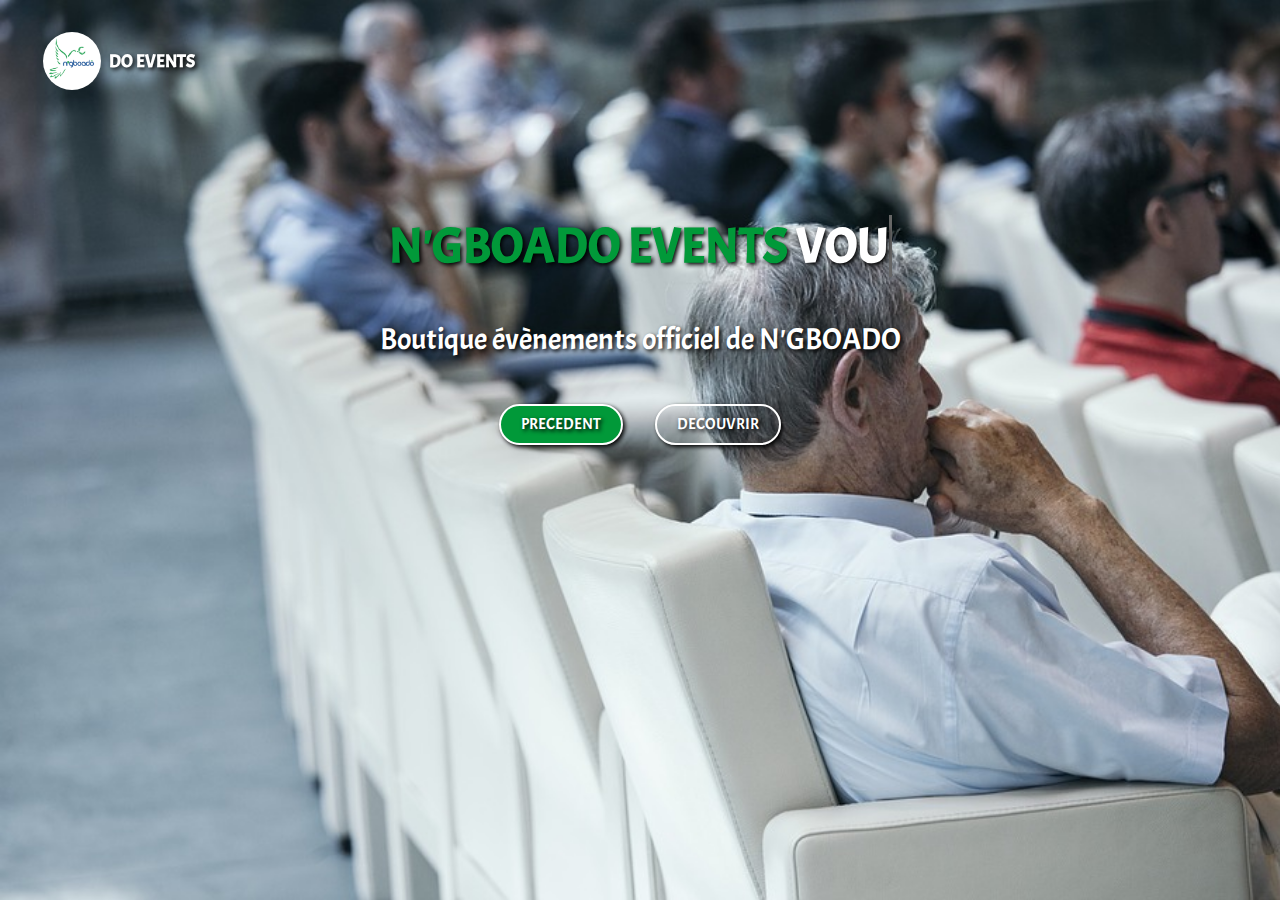
<file: index.htm>
<!DOCTYPE html>
<html lang="en" dir="ltr">
  <head>
    <!--------------------------------------------->
		<!-- 		       META'S BALISES            -->
		<!--------------------------------------------->
		<meta charset="utf-8"/>
		<meta name="viewport" content="width=device-width, initial-scale=1.0, shrink-to-fit=no">
		<!--------------------------------------------->
		<!-- 		      CSS'S BALISES            	 -->
		<!--------------------------------------------->
		<link rel="stylesheet" type="text/css" href="bootstrap/css/bootstrap.css">
		<link rel="stylesheet" type="text/css" href="bootstrap/css/index.css">
    <link rel="stylesheet" type="text/css" href="bootstrap/css/animate.css">
		<!--------------------------------------------->
		<!-- 	  GOOGLE FONT IMPORTED BALISES       -->
		<!--------------------------------------------->
		<link href="https://fonts.googleapis.com/css?family=Acme" rel="stylesheet">
		<!--------------------------------------------->
		<!-- 		   LOGO  NGBOADO ICON            -->
		<!--------------------------------------------->
		<link rel="icon" type="image/png" href="multipart/logo.png" />
		<!--------------------------------------------->
		<!-- 		        PAGES'S TITLE            -->
		<!--------------------------------------------->
		<title>N'gboadô EVENTS | Accueil</title>
  </head>
  <body>

    <!--------------------------------------------->
		<!-- 		    GLOBAL CONTAINER             -->
		<!--------------------------------------------->
		<div class="container-fluid" id="Global-container">
      <div class="row row-container">

        <!--navbar transparent width logo and text-->
        <div class="navbar navbar-default navbar-fixed-top">

          <div class="col-lg-6 col-md-6 col-sm-10 col-xs-10 container-logo-text animated fadeInDown" style="animation-delay: 5s;">

            <!--logo ngboado-->
            <div class="col-lg-3 col-md-3 col-sm-3 col-xs-3">
              <img src="multipart/logo.png" class="logo" alt="">
            </div>

            <!--name website-->
            <div class="col-lg-6 col-md-6 col-sm-6 col-xs-6 col-lg-pull-1 col-md-pull-1 col-sm-pull-1 col-xs-pull-0">
              <h2 class="name-website">DO EVENTS </h2>
            </div>

          </div>
        <!--navbar transparent width logo and text end-->
        </div>

        <!-- text slide-->
        <div class="col-lg-12 col-md-12 container-slide-text">

          <h1 class="text-slide animated fadeInLeft" style="animation-delay: 1s; text-shadow: 2px 2px 4px #000000;">
            <span class="ngboado" style="color: #019939;">N'GBOADO EVENTS</span>
            <span
               class="txt-rotate"
               data-period="2000"
               data-rotate='[ "VOUS ETES LA BIENVENUE !", "PARTICIPEZ A NOS EVENEMENTS", "PRENEZ VOS CARTES D INVITATION", ", VOUS SEREZ UN ACTEUR DU SOCIAL" ]'>
             </span>
          </h1>
          <br/>
          <h2 class="text-slide-2 animated fadeInRight" style="animation-delay: 2s;"> Boutique évènements officiel de N'GBOADO </h2>

        <!-- text slide end-->
        </div>

        <!-- button enter-->
        <div class="col-lg-12 col-md-12 bouton-container">

          <button class="animated zoomIn" style="animation-delay: 3s; background: #019939;" type="button" name="button"> <a href="home.htm"> PRECEDENT </a> </button>
          &nbsp;&nbsp;&nbsp;&nbsp;&nbsp;&nbsp;&nbsp;&nbsp;&nbsp;&nbsp;&nbsp;&nbsp;&nbsp;&nbsp;
          <button class="animated zoomIn" style="animation-delay: 4s;" type="button" name="button"> <a href="home.htm"> DECOUVRIR </a> </button>

        <!-- button enter end-->
        </div>

      </div>

      <!--------------------------------------------->
  		<!-- 		    GLOBAL CONTAINER END         -->
  		<!--------------------------------------------->
    </div>

    <!--------------------------------------------->
		<!--		    JAVASCRIPT BALISES  		 -->
		<!--------------------------------------------->
		<script type="text/javascript" src="bootstrap/js/bootstrap.js"></script>
		<script type="text/javascript" src="bootstrap/js/jquery-3.3.1.min.js"></script>
    <script type="text/javascript">
      var TxtRotate = function(el, toRotate, period) {
        this.toRotate = toRotate;
        this.el = el;
        this.loopNum = 0;
        this.period = parseInt(period, 10) || 2000;
        this.txt = '';
        this.tick();
        this.isDeleting = false;
      };

      TxtRotate.prototype.tick = function() {
        var i = this.loopNum % this.toRotate.length;
        var fullTxt = this.toRotate[i];

        if (this.isDeleting) {
          this.txt = fullTxt.substring(0, this.txt.length - 1);
        } else {
          this.txt = fullTxt.substring(0, this.txt.length + 1);
        }

        this.el.innerHTML = '<span class="wrap">'+this.txt+'</span>';

        var that = this;
        var delta = 300 - Math.random() * 100;

        if (this.isDeleting) { delta /= 2; }

        if (!this.isDeleting && this.txt === fullTxt) {
          delta = this.period;
          this.isDeleting = true;
        } else if (this.isDeleting && this.txt === '') {
          this.isDeleting = false;
          this.loopNum++;
          delta = 500;
        }

        setTimeout(function() {
          that.tick();
        }, delta);
      };

      window.onload = function() {
        var elements = document.getElementsByClassName('txt-rotate');
        for (var i=0; i<elements.length; i++) {
          var toRotate = elements[i].getAttribute('data-rotate');
          var period = elements[i].getAttribute('data-period');
          if (toRotate) {
            new TxtRotate(elements[i], JSON.parse(toRotate), period);
          }
        }
        // INJECT CSS
        var css = document.createElement("style");
        css.type = "text/css";
        css.innerHTML = ".txt-rotate > .wrap { border-right: 0.08em solid #666 }";
        document.body.appendChild(css);
      };
    </script>
		<!--------------------------------------------->
		<!-- 	 IMPORTED JAVASCRIPT'S BALISES       -->
		<!--------------------------------------------->
		<script src="https://ajax.googleapis.com/ajax/libs/jquery/3.3.1/jquery.min.js"></script>
		<script src="https://maxcdn.bootstrapcdn.com/bootstrap/3.3.7/js/bootstrap.min.js"></script>

  </body>
</html>
</file>
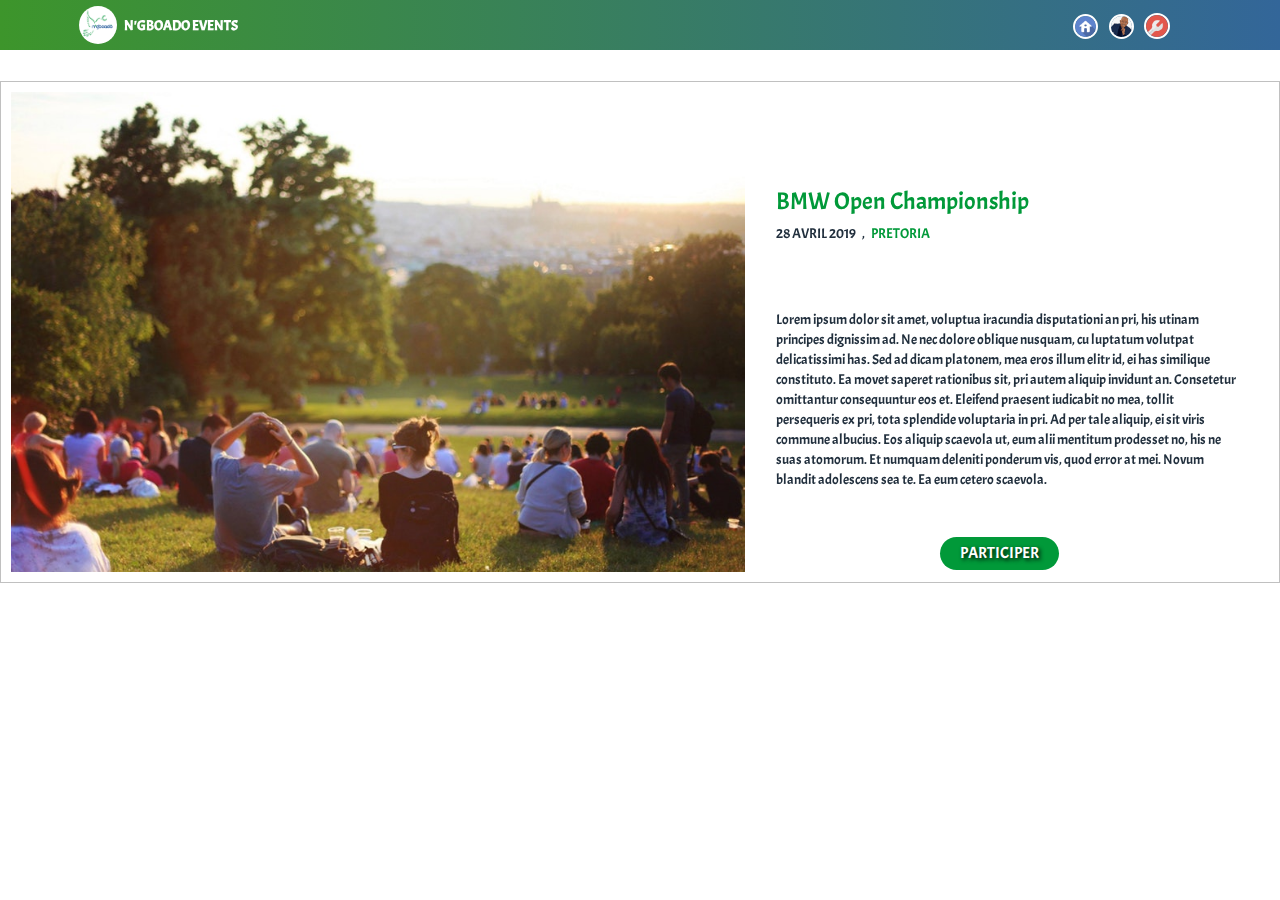
<file: billeterie.htm>
<!DOCTYPE html>
<html lang="en" dir="ltr">
  <head>
    <meta charset="utf-8">
    <!--------------------------------------------->
		<!-- 		       META'S BALISES            -->
		<!--------------------------------------------->
		<meta charset="utf-8"/>
		<meta name="viewport" content="width=device-width, initial-scale=1.0, shrink-to-fit=no">
		<!--------------------------------------------->
		<!-- 		      CSS'S BALISES            	 -->
		<!--------------------------------------------->
		<link rel="stylesheet" type="text/css" href="bootstrap/css/bootstrap.css">
		<link rel="stylesheet" type="text/css" href="bootstrap/css/billeterie.css">
    <link rel="stylesheet" type="text/css" href="bootstrap/css/animate.css">
		<!--------------------------------------------->
		<!-- 	  GOOGLE FONT IMPORTED BALISES       -->
		<!--------------------------------------------->
		<link href="https://fonts.googleapis.com/css?family=Acme" rel="stylesheet">
    <link href="https://unpkg.com/aos@2.3.1/dist/aos.css" rel="stylesheet">
		<!--------------------------------------------->
		<!-- 		   LOGO  NGBOADO ICON            -->
		<!--------------------------------------------->
		<link rel="icon" type="image/png" href="multipart/logo.png" />
		<!--------------------------------------------->
		<!-- 		        PAGES'S TITLE            -->
		<!--------------------------------------------->
		<title>N'gboadô EVENTS | les évènements</title>
  </head>
  <body class="body">

    <!--------------------------------------------->
		<!-- 		        GLOBAL CONTAINER             -->
		<!--------------------------------------------->
		<div class="container-fluid" id="Global-container">

      <!--row one-->
			<div class="row row-one">

        <!--------------------------------------------->
        <!-- 		   FIXED BAR TOP            -->
        <!--------------------------------------------->
        <div class="fixed-bar col-lg-12 col-md-12 navbar navbar-fixed-top">
          <div class="row">
            <!--  -->
            <div class="col-lg-6 col-md-6">
              <div class="row">
                <!--------------------------------------------->
                <!-- 		   LOGO AND ICON TEXT            -->
                <!--------------------------------------------->
                <div class="logo_and_text_container col-xl-6 col-lg-6 col-md-6 col-sm-6 col-xs-6">
                  <img src="multipart/logo.png" height="38" width="38" class="img-responsive logo_icon" alt="">
                <!--------------------------------------------->
                <!-- 		   LOGO ICON END            -->
                <!--------------------------------------------->
                </div>

                <!--------------------------------------------->
                <!-- 		   TEXT LOGO           -->
                <!--------------------------------------------->
                <div class="col-lg-6 col-md-6 logo_text">
                  <h5>N'GBOADO EVENTS</h5>
                <!--------------------------------------------->
                <!-- 		   TEXT LOGO END            -->
                <!--------------------------------------------->
                </div>

              </div>
              <!--------------------------------------------->
              <!-- 		   LOGO AND ICON TEXT END            -->
              <!--------------------------------------------->
            </div>

            <!--------------------------------------------->
            <!-- 		   HOME ICONS            -->
            <!--------------------------------------------->
            <div class="home_icons_container col-lg-1 col-md-1 col-lg-pull-1 col-md-pull-1 ">
              <div class="row" class="">
                <!--======-- home icon ---======-->
                <div class="home-icon col-lg-4 col-md-4">
                  <img src="multipart/home1.png" alt="home icon" height="25" id="home_icon" height="22" style="border-radius: 50%; border: 2px solid white; cursor: pointer;">
                <!--======--home icon end --======-->
                </div>

                <!--======--profil icons --======-->
                <div class="profil-icon col-lg-4 col-md-4">
                  <img src="multipart/userBoy09.jpg" alt="user icon" height="25" id="profil_icon" height="22" style="border-radius: 50%; border: 2px solid white; cursor: pointer;">
                <!--======--profil icons end --======-->
                </div>

                <!--======--setting icon --======-->
                <div class="setting-icon col-lg-4 col-md-4">
                  <img src="multipart/icone7.png" alt="parametre icon" height="26" id="parametre_icon" height="22" style="border-radius: 50%; border: 2px solid white; cursor: pointer;">
                <!--======--setting icon end--======-->
                </div>
              <!--======--home, setting and profils icons end --======-->
              </div>

            <!--------------------------------------------->
            <!-- 		   HOME ICONS END           -->
            <!--------------------------------------------->
            </div>

          </div>
          <!--------------------------------------------->
          <!-- 		   FIXED BAR TOP END          -->
          <!--------------------------------------------->
        </div>

      <!--row one end-->
      </div>


      <div class="row row-five" style="border: 1px solid silver; margin-top: 6.5%;">

        <div class="col-lg-12 col-md-12 views-billeterie animated zoomIn" style="animation-delay: ; padding: 10px;">

          <div class="col-lg-7 col-md-7" style="background: url('multipart/pexels-photo-325521.jpeg'); background-size: cover; height: 100%; ">

          </div>

          <div class="col-lg-5 col-md-5" style="padding-top: 6%; padding-left: 1.3%;">

            <div class="col-lg-12 col-md-12" data-aos="fade-left" data-aos-duration="1000">
              <h3 style="color: #019939">BMW Open Championship</h3>
            </div>

            <div class="col-lg-12 col-md-12" data-aos="fade-left" data-aos-duration="2000">
              <p style="color: #212F3D"> 28 AVRIL 2019 &nbsp;&nbsp;, &nbsp;&nbsp;<span style="color: #019939">PRETORIA</span> </p>
            </div>

            <div class="col-lg-12 col-md-12" data-aos="zoom-in" data-aos-duration="3000">
              <p style="color: #212F3D; margin-top: 12%; text-align: left;">
                Lorem ipsum dolor sit amet, voluptua iracundia disputationi an pri, his utinam principes dignissim ad.
                Ne nec dolore oblique nusquam, cu luptatum volutpat delicatissimi has. Sed ad dicam platonem,
                mea eros illum elitr id, ei has similique constituto. Ea movet saperet rationibus sit, pri autem aliquip invidunt an.
                Consetetur omittantur consequuntur eos et. Eleifend praesent iudicabit no mea, tollit persequeris ex pri,
                tota splendide voluptaria in pri. Ad per tale aliquip, ei sit viris commune albucius. Eos aliquip scaevola ut,
                eum alii mentitum prodesset no, his ne suas atomorum. Et numquam deleniti ponderum vis, quod error at mei.
                Novum blandit adolescens sea te. Ea eum cetero scaevola.
              </p>
            </div>

            <div class="col-lg-4 col-md-4 col-lg-push-4 event-button" style="margin-top: 9%;">
              <button class=" button-event button-participate animated zoomIn" style="animation-delay: 1s; background: #019939; border: none; box-shadow: none;" type="button" name="button"> PARTICIPER  </button>
            </div>

          </div>

        </div>

      </div>

      <!--------------------------------------------->
      <!-- 		     GREAT OPACITY            -->
      <!--------------------------------------------->
      <div class="col-lg-12 col-md-12 great-opacity-container">


      <!--------------------------------------------->
      <!-- 		     GLOBAL CONTAINER END            -->
      <!--------------------------------------------->
      </div>

      <div class="row row-paiement" style="margin-top: 2%; margin-left: 5%; color: #212F3D;">

        <!-- event payant tickets infos-->
        <div class="col-lg-12 col-md-12" style="color: #212F3D">

            <div class="col-lg-12 col-md-12 container-info-paiement-event" style="display: none;">

              <!--prix-->
              <div class="col-lg-4 col-md-4">

                <div class="col-lg-12 col-md-12">
                  <h2>PRIX UNITAIRE</h2>
                </div>

                <div class="col-lg-12 col-md-12">
                  <p> 1000 FCFA </p>
                </div>

              </div>

              <!--quantité-->
              <div class="col-lg-4 col-md-4">

                <div class="col-lg-12 col-md-12">
                  <h2>QUANTITE</h2>
                </div>

                <div class="col-lg-6 col-md-6">
                  <div class="form-group">
                      <input type="number" name="quantite" class="form-control inputs" value="2" id="quantité" placeholder="">
                  </div>
                </div>

              </div>

              <!--prix total-->
              <div class="col-lg-4 col-md-4">

                <div class="col-lg-12 col-md-12">
                  <h2>PRIX TOTAL</h2>
                </div>

                <div class="col-lg-12 col-md-12">
                  <p> 2000 FCFA </p>
                </div>

              </div>

            </div>


            <!--paiement container-->
            <div class="col-lg-12 col-md-12 mode-paiement-title" style="display: none;">

              <!--titre mode paiement-->
              <div class="col-lg-12 col-md-12" style="text-align: center; margin-left: -7%; margin-top: 1%;">
                <h2> Choisissez le mode de paiement</h2>
              </div>

            <!--paiement container end -->
            </div>

            <!--mode paiement-->
            <div class="col-lg-12 col-md-12 mode-paiement" style="margin-top: 2.2%; margin-left: 20%; display: none;">

                <!--orange money-->
                <div class="col-lg-6 col-md-6">

                  <div class="col-lg-6 col-md-6 radio-omoney">
                    <img src="multipart/validate.png" class="omoney" height="30" alt="">
                  </div>

                  <div class="col-lg-6 col-md-6 radio-omoney-title" style="margin-top: -3%;">
                    <h3> ORANGE money </h3>
                  </div>

                </div>

                <!--mtn money-->
                <div class="col-lg-6 col-md-6" style="margin-left: -22%;">

                  <div class="col-lg-6 col-md-6 radio-mtn-money">
                    <img src="multipart/validate.png" class="mtn-money" height="30" alt="">
                  </div>

                  <div class="col-lg-6 col-md-6 radio-mtn-money-title" style="margin-top: -3%;">
                    <h3> MTN money </h3>
                  </div>

                </div>

            <!--mode paiement end-->
            </div>

            <div class="col-lg-12 col-md-12 inputs-omoney" style="margin-top: 3%; display: none;">

              <div class="col-lg-3 col-md-3">
                <div class="form-group">
								  <input type="text" class="form-control" value="Gourou Stéphane Oulaï">
								</div>
              </div>

              <div class="col-lg-3 col-md-3 col-lg-push-1">
                <div class="form-group">
								  <input type="text" class="form-control" placeholder="Entrer le numero de la transaction">
								</div>
              </div>

              <div class="col-lg-3 col-md-3 col-lg-push-2">
                <div class="form-group">
								  <input type="text" class="form-control" placeholder="Tapez #144*621# pour obtenir un code">
								</div>
              </div>

              <div class="col-lg-4 col-md-4 col-lg-push-4 event-button" style="margin-top: 4%; margin-bottom: 2%; margin-left: 3%;">
                <button class=" button-event animated zoomIn" style="animation-delay: 1s; background: #019939; border: none; box-shadow: none;" type="button" name="button"> <a href=""> CONFIRMER </a> </button>
              </div>

            </div>

            <div class="col-lg-12 col-md-12 inputs-mtn-money" style="margin-top: 3%; display: none;">

              <div class="col-lg-3 col-md-3">
                <div class="form-group">
								  <input type="text" class="form-control" value="Gourou Stéphane Oulaï">
								</div>
              </div>

              <div class="col-lg-3 col-md-3 col-lg-push-1">
                <div class="form-group">
								  <input type="text" class="form-control" placeholder="Entrer le numero de la transaction">
								</div>
              </div>

              <div class="col-lg-3 col-md-3 col-lg-push-2">
                <div class="form-group">
								  <input type="text" class="form-control" placeholder="Tapez #223*321# pour obtenir un code">
								</div>
              </div>

              <div class="col-lg-4 col-md-4 col-lg-push-4 event-button" style="margin-top: 4%; margin-bottom: 2%; margin-left: 3%;">
                <button class=" button-event animated zoomIn" style="animation-delay: 1s; background: #019939; border: none; box-shadow: none;" type="button" name="button"> <a href=""> CONFIRMER </a> </button>
              </div>

            </div>



        <!-- event payant tickets infos-->
        </div>

      </div>



    <!--------------------------------------------->
		<!-- 		     GLOBAL CONTAINER END            -->
		<!--------------------------------------------->
    </div>



    <!--------------------------------------------->
		<!--		    JAVASCRIPT BALISES  		 -->
		<!--------------------------------------------->
		<script type="text/javascript" src="bootstrap/js/bootstrap.js"></script>
		<script type="text/javascript" src="bootstrap/js/jquery-3.3.1.min.js"></script>
		<script type="text/javascript" src="bootstrap/js/scriptBilleterie.js"></script>
    <!--------------------------------------------->
		<!-- 	 IMPORTED JAVASCRIPT'S BALISES       -->
		<!--------------------------------------------->
		<script src="https://ajax.googleapis.com/ajax/libs/jquery/3.3.1/jquery.min.js"></script>
		<script src="https://maxcdn.bootstrapcdn.com/bootstrap/3.3.7/js/bootstrap.min.js"></script>
    <script src="https://unpkg.com/aos@2.3.1/dist/aos.js"></script>

    <!--------------------------------------------->
    <!-- 		    	BOODY'S ENDING           -->
    <!--------------------------------------------->
  </body>
</html>

<script type="text/javascript">

AOS.init();

</script>
</file>
<file: bootstrap/css/index.css>
body{margin: 0px; font-family: 'Acme', sans-serif; color: white; height: 100%; overflow: hidden;}

a{text-decoration: none; color: white;}

a:hover{text-decoration: none; color: white;}

.row-container{background: url('../../multipart/auditorium-2816353_960_720.jpg'); background-size: cover;min-height: 100vh;}

.navbar{background-color: transparent; height: 80px; border: none; margin-top: 2.5%;}

.container-logo-text{margin-left: 1%;}

.logo{height: 58px; width: 58px; text-shadow: 2px 2px 4px #000000; border-radius: 50px;}

.name-website{ font-weight: bold; margin-left: -13%; text-shadow: 2px 2px 4px #000000;font-size: 1.3em;}

.container-slide-text{margin-top: 200px; text-align: center;}

.text-slide{font-weight: bold;font-size: 3.5em;}

.text-slide-2{text-shadow: 2px 2px 4px #000000; margin-top: 1.5%;}

.ngboado{}

.bouton-container{text-align: center;margin-top: 3%;}

button{background: transparent;border: 2px solid white;color: white;padding: 7px;font-size: 16px;border-radius: 35px;padding-left: 20px;text-shadow: 2px 2px 4px #000000;box-shadow: 2px 2px 4px #000000;padding-right: 20px;}

/*RESPONSIVE CODE CSS */

@media only screen and (max-width: 767px){

  .row-container{background: url('../../multipart/auditorium-2816353_960_720 - copie.jpg');background-size: cover;height: 650px;}

  .container-slide-text{margin-top: 240px;text-align: center;}

  .text-slide{font-weight: bold;font-size: 2.1em;}

  .text-slide-2{display: none;}

  .bouton-container{margin-top: 2.5%;}

  .name-website{margin-left: 0px; margin-left: -26.5%;}
}

@media only screen and (max-width: 575px){
  .name-website{margin-left: 0px; margin-left: -15%;}

}

@media only screen and (min-width: 768px) and (max-width: 991px){

  .text-slide{font-size: 2.7em;}

  .text-slide-2{font-size: 2em;}

  .bouton-container{margin-top: 4.5%;}

  .container-slide-text{margin-top: 255px;}
}
</file>
<file: bootstrap/css/billeterie.css>
body{margin: 0px; font-family: 'Acme', sans-serif; color: white; height: 100%; overflow-x: hidden;}

.great-opacity-container{background: black; opacity: .8; display: none; height: 100%; margin-left: -1.5%; width: 102%; background-size: cover; overflow: hidden; position: fixed; top: 0px;}

.views-billeterie{background: white; height: 500px; margin-left: 0%; margin-top: 0%;}

a{text-decoration: none; color: white;}

a:hover{text-decoration: none; color: white;}

/*fixed bar*/
.fixed-bar{background: linear-gradient(90deg, #3D952B, #336699); height: 50px; width: 100%; position: fixed; top: 0%; margin-top: 0px; border-radius: 0px;}

/*logo and text container*/
.logo_and_text_container{margin-left: 10%; font-family: 'Open Sans', Helvetica, Arial, sans-serif;}

/*logo icon*/
.logo_icon{margin-top: 5.5px; border-radius: 50%;}

/*logo text */
.logo_text{margin-top: 8px; font-weight: bold; margin-left: -43%;}

.logo_text > h5{font-weight: bold;}

/*home icons container*/
.home_icons_container{margin-top: 13px; margin-left: 41%;}

.row-two{background: url('../../multipart/auditorium-2816353_960_720.jpg'); background-size: cover; height: 625px;}

button{border: 2px solid white;color: white;padding: 5px;font-size: 16px;border-radius: 35px;padding-left: 20px;text-shadow: 2px 2px 4px #000000;box-shadow: 2px 2px 4px #000000;padding-right: 20px; margin-top: -8%;}

.radio-omoney{background: ;  height: 30px;  width: 31px; border: 1px solid silver; border-radius: 3px; cursor: pointer;}

.omoney{position: absolute; left: 3%; top: -8%; display: none;}

.radio-mtn-money{background: ; height: 30px;   width: 31px; border: 1px solid silver; border-radius: 3px; cursor: pointer;}

.mtn-money{position: absolute; left: 3%; top: -10%; display: none;}
</file>
